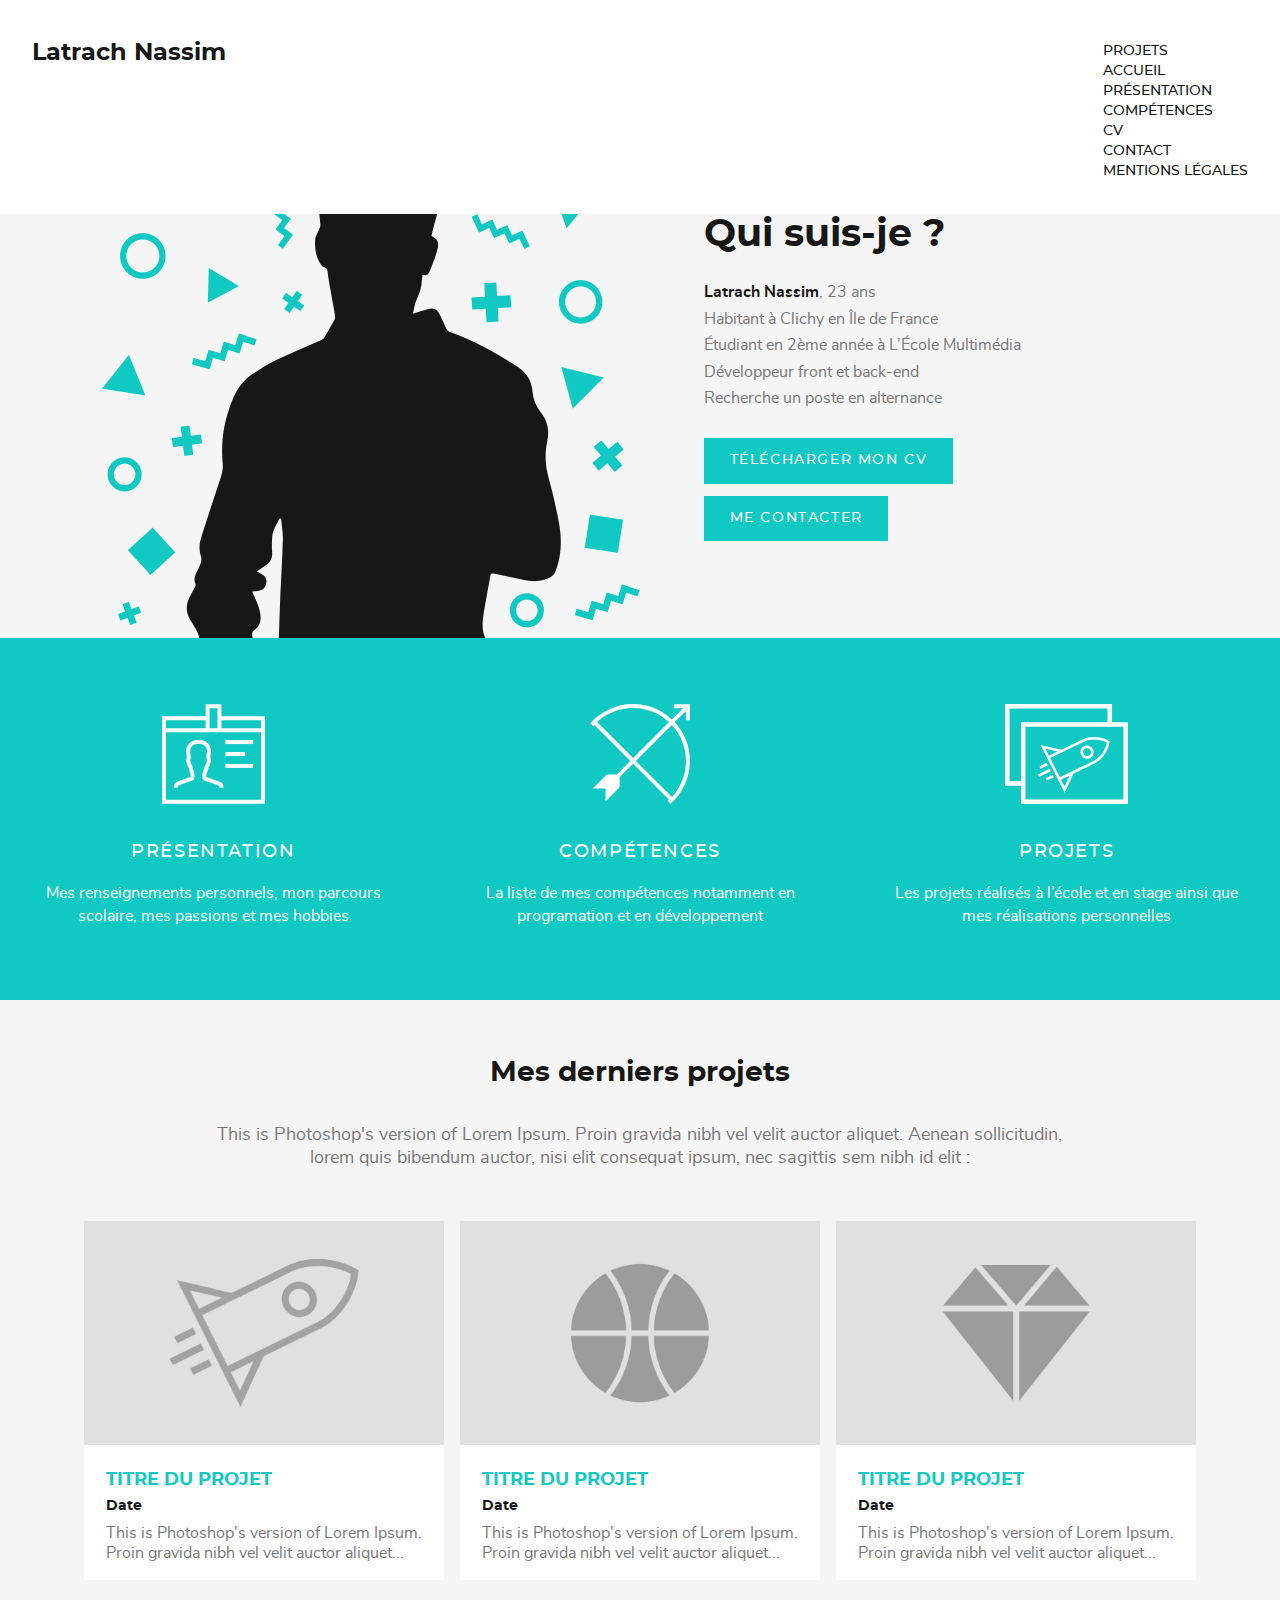
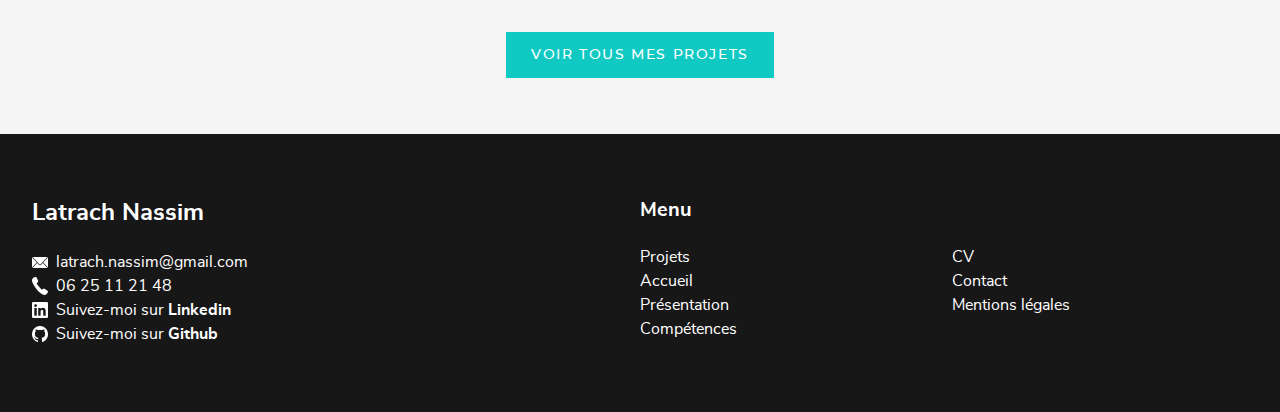
<file: index.html>
<!DOCTYPE html>
<html lang="fr">
<head>
    <meta charset="UTF-8">
    <meta name="viewport" content="width=device-width, initial-scale=1.0, user-scalable=no">
    <link rel="icon" href="images/favicon.ico">
    <title>Portfolio de Nassim Latrach - Page d'accueil</title>
    <link rel="stylesheet" href="css/template.css">
    <link rel="stylesheet" href="css/index.css">
</head>
<body>

    <nav class="tmp-menu" data-state="closed">

        <a href="projet.html" class="home-link">Latrach Nassim</a>

        <div class="site-links">
            <div class="burger">
                <span></span>
                <span></span>
                <span></span>
            </div>
            <a href="projet.html">Projets</a><br>
            <a href="index.html">Accueil</a><br>
            <a href="presentation.html">Présentation</a><br>
            <a href="competences.html">Compétences</a><br>
            <a href="">CV</a><br>
            <a href="contact.html">Contact</a><br>
            <a href="">Mentions légales</a>
        </div>

    </nav>

    <main class="tmp-main home">

        <header>

            <div class="image">
                <img src="images/index/avatar.png" alt="Avatar de John Doe" class="img-responsive">

            </div>
            
            <div class="text">
                <h1 class="tmp-title1">Qui suis-je ?</h1>
                <p>
                    <strong>Latrach Nassim</strong>, 23 ans<br>
                    Habitant à Clichy en Île de France<br>
                    Étudiant en 2ème année à L’École Multimédia<br>
                    Développeur front et back-end<br>
                    Recherche un poste en alternance
                </p>
                <div class="buttons">
                    <a href="" class="tmp-btn" target="_blank">Télécharger mon CV</a>
                    <br>
                    <a href="contact.html" class="tmp-btn">Me contacter</a>
                </div>
            </div>

        </header>

        <nav class="headings">

            <a href="">
                <img src="images/index/presentation.svg" alt="Pictogramme représentant une carte d'identité">
                <h2>Présentation</h2>
                <p>Mes renseignements personnels, mon parcours scolaire, mes passions et mes hobbies</p>
            </a>
            <a href="competences.html">
                <img src="images/index/skills.svg" alt="Pictogramme représentant une carte d'identité">
                <h2>Compétences</h2>
                <p>La liste de mes compétences notamment en programation et en développement</p>
            </a>
            <a href="">
                <img src="images/index/projects.svg" alt="Pictogramme représentant une carte d'identité">
                <h2>Projets</h2>
                <p>Les projets réalisés à l’école et en stage ainsi que mes réalisations personnelles</p>
            </a>

        </nav>

        <section class="last-projects">

            <h2 class="tmp-title2">Mes derniers projets</h2>

            <p>This is Photoshop's version  of Lorem Ipsum. Proin gravida nibh vel velit auctor aliquet. Aenean sollicitudin, lorem quis bibendum auctor, nisi elit consequat ipsum, nec sagittis sem nibh id elit :</p>

            <div class="projects">
                
                <a href="projet.html" class="project">
                    <img src="images/projets/projet1.jpg" alt="Photo du projet ???" class="img-responsive">
                    <div class="text">
                        <h3>Titre du projet</h3>
                        <span>Date</span>
                        <p>This is Photoshop's version  of Lorem Ipsum. Proin gravida nibh vel velit auctor aliquet...</p>
                    </div>
                </a>

                <a href="projet.html" class="project">
                    <img src="images/projets/projet2.jpg" alt="Photo du projet ???" class="img-responsive">
                    <div class="text">
                        <h3>Titre du projet</h3>
                        <span>Date</span>
                        <p>This is Photoshop's version  of Lorem Ipsum. Proin gravida nibh vel velit auctor aliquet...</p>
                    </div>
                </a>
                
                <a href="projet.html" class="project">
                    <img src="images/projets/projet3.jpg" alt="Photo du projet ???" class="img-responsive">
                    <div class="text">
                        <h3>Titre du projet</h3>
                        <span>Date</span>
                        <p>This is Photoshop's version  of Lorem Ipsum. Proin gravida nibh vel velit auctor aliquet...</p>
                    </div>
                </a>
                    
            </div>

            <a href="" class="tmp-btn">Voir tous mes projets</a>

        </section>

    </main>

    <footer class="tmp-footer">

        <section class="contact">
            <h1>Latrach Nassim</h1>
            <a href="mailto:latrach.nassim@gmail.com">latrach.nassim@gmail.com</a><br>
            <a href="tel:+33625112148">06 25 11 21 48</a><br>
            <a href="https://www.linkedin.com/in/nassim-latrach-21b9b7179/" target="_blank">Suivez-moi sur <strong>Linkedin</strong></a><br>
            <a href="https://github.com/LatrachNassim" target="_blank">Suivez-moi sur <strong>Github</strong></a>
        </section>

        <nav class="menu">
            <h2>Menu</h2>
            <div class="links">
                    <a href="projet.html">Projets</a><br>
                    <a href="index.html">Accueil</a><br>
                    <a href="presentation.html">Présentation</a><br>
                    <a href="competences.html">Compétences</a><br>
                    <a href="">CV</a><br>
                    <a href="contact.html">Contact</a><br>
                    <a href="">Mentions légales</a>
            </div>
        </nav>

    </footer>
    
    <!-- Script de la bascule du menu -->
    <script src="scripts/menu.js"></script>

</body>
</html>
</file>
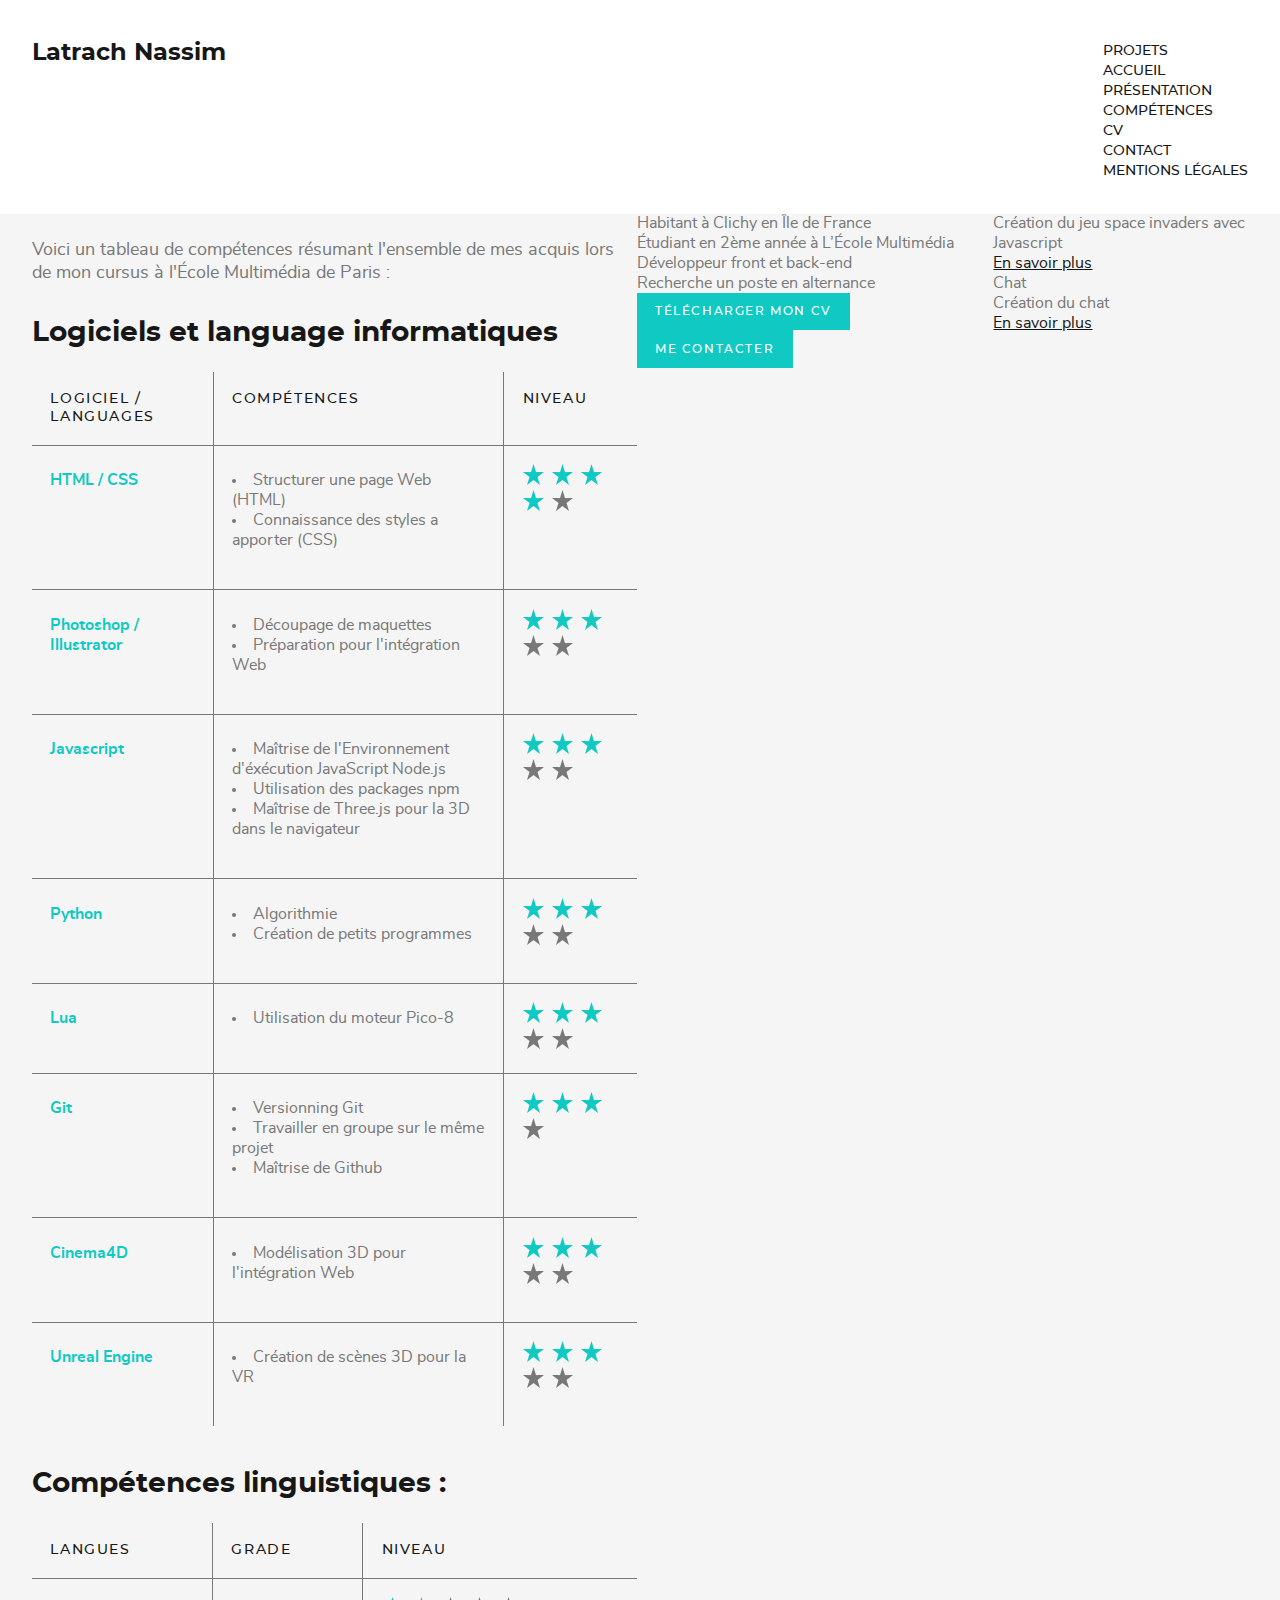
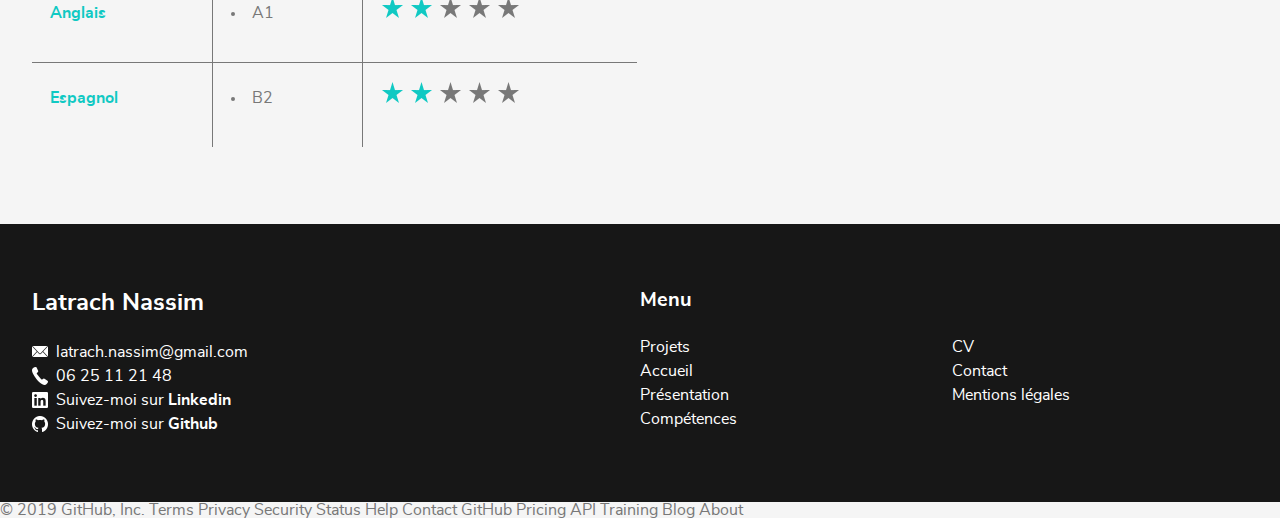
<file: competences.html>
<!DOCTYPE html>
<html lang="fr">
<head>
    <meta charset="UTF-8">
    <meta name="viewport" content="width=device-width, initial-scale=1.0, user-scalable=no">
    <link rel="icon" href="images/favicon.ico">
    <title>Portfolio de Nassim Latrach - Mes compétences</title>
    <link rel="stylesheet" href="css/template.css">
    <link rel="stylesheet" href="css/pages.css">
</head>
<body>

    <nav class="tmp-menu" data-state="closed">

        <a href="projet.html" class="home-link">Latrach Nassim</a>

        <div class="site-links">
            <div class="burger">
                <span></span>
                <span></span>
                <span></span>
            </div>
            <a href="projet.html">Projets</a><br>
            <a href="index.html">Accueil</a><br>
            <a href="presentation.html">Présentation</a><br>
            <a href="competences.html">Compétences</a><br>
            <a href="">CV</a><br>
            <a href="contact.html">Contact</a><br>
            <a href="">Mentions légales</a>
        </div>

    </nav>

        
        
            <main class="tmp-main">
        
                <section class="competences-content tmp-content">
                    <header>
                        <h1 class="tmp-title1">Mes compétences</h1>
                        <p>Voici un tableau de compétences résumant l'ensemble de mes acquis lors de mon cursus à l'École
                            Multimédia de Paris :</p>
                    </header>
                    <h2 class="tmp-title2">Logiciels et language informatiques</h2>
                    <table>
                        <tr class="first">
                            <th>Logiciel / languages</th>
                            <th>Compétences</th>
                            <th>Niveau</th>
                        </tr>
        
                        <tr>
                            <th>HTML / CSS</th>
                            <td>
                                <ul>
                                    <li>Structurer une page Web (HTML)</li>
                                    <li>Connaissance des styles a apporter (CSS)</li>
                                </ul>
                            </td>
                            <td>
                                <span class="blue-star"></span>
                                <span class="blue-star"></span>
                                <span class="blue-star"></span>
                                <span class="blue-star"></span>
                                <span class="grey-star"></span>
                            </td>
                        </tr>
        
                        <tr>
                            <th>Photoshop / Illustrator</th>
                            <td>
                                <ul>
                                    
                                    <li>Découpage de maquettes</li>
                                    <li>Préparation pour l'intégration Web</li>
                                </ul>
                            </td>
                            <td>
                                <span class="blue-star"></span>
                                <span class="blue-star"></span>
                                <span class="blue-star"></span>
                                <span class="grey-star"></span>
                                <span class="grey-star"></span>
                            </td>
                        </tr>
        
                        <tr>
                            <th>Javascript</th>
                            <td>
                                <ul>
                                    <li>Maîtrise de l'Environnement d'éxécution JavaScript Node.js</li>
                                    <li>Utilisation des packages npm</li>
                                    <li>Maîtrise de Three.js pour la 3D dans le navigateur</li>
                                </ul>
                            </td>
                            <td>
                                <span class="blue-star"></span>
                                <span class="blue-star"></span>
                                <span class="blue-star"></span>
                                <span class="grey-star"></span>
                                <span class="grey-star"></span>
                            </td>
                        </tr>
        
                        <tr>
                            <th>Python</th>
                            <td>
                                <ul>
                                    <li>Algorithmie</li>
                                    <li>Création de petits programmes</li>
                                </ul>
                            </td>
                            <td>
                                <span class="blue-star"></span>
                                <span class="blue-star"></span>
                                <span class="blue-star"></span>
                                <span class="grey-star"></span>
                                <span class="grey-star"></span>
                            </td>
                        </tr>
        
                        <tr>
                            <th>Lua</th>
                            <td>
                                <ul>
                                    <li>Utilisation du moteur Pico-8</li>
                                </ul>
                            </td>
                            <td>
                                <span class="blue-star"></span>
                                <span class="blue-star"></span>
                                <span class="blue-star"></span>
                                <span class="grey-star"></span>
                                <span class="grey-star"></span>
                            </td>
                        </tr>
        
                        <tr>
                            <th>Git</th>
                            <td>
                                <ul>
                                    <li>Versionning Git</li>
                                    <li>Travailler en groupe sur le même projet</li>
                                    <li>Maîtrise de Github</li>
                                </ul>
                            </td>
                            <td>
                                <span class="blue-star"></span>
                                <span class="blue-star"></span>
                                <span class="blue-star"></span>
                                <span class="gray-star"></span>
                                <span class="grey-star"></span>
                            </td>
                        </tr>
        
                        <tr>
                            <th>Cinema4D</th>
                            <td>
                                <ul>
                                    <li>Modélisation 3D pour l'intégration Web</li>
                                </ul>
                            </td>
                            <td>
                                <span class="blue-star"></span>
                                <span class="blue-star"></span>
                                <span class="blue-star"></span>
                                <span class="grey-star"></span>
                                <span class="grey-star"></span>
                            </td>
                        </tr>
        
                        <tr>
                            <th>Unreal Engine</th>
                            <td>
                                <ul>
                                    <li>Création de scènes 3D pour la VR</li>
                                </ul>
                            </td>
                            <td>
                                <span class="blue-star"></span>
                                <span class="blue-star"></span>
                                <span class="blue-star"></span>
                                <span class="grey-star"></span>
                                <span class="grey-star"></span>
                            </td>
                        </tr>
        
                    </table> <br>
        
                    <h2 class="tmp-title2">Compétences linguistiques :</h2>
        
                    <table>
                        <tr class="first">
                            <th>Langues</th>
                            <th>Grade</th>
                            <th>Niveau</th>
                        </tr>
        
                        <tr>
                            <th>Anglais</th>
                            <td>
                                <ul>
                                    <li>A1</li>
                                </ul>
                            </td>
                            <td>
                                <span class="blue-star"></span>
                                <span class="blue-star"></span>
                                <span class="grey-star"></span>
                                <span class="grey-star"></span>
                                <span class="grey-star"></span>
                            </td>
                        </tr>
        
                        <tr>
                            <th>Espagnol</th>
                            <td>
                                <ul>
                                    <li>B2</li>
                                </ul>
                            </td>
                            <td>
                                <span class="blue-star"></span>
                                <span class="blue-star"></span>
                                <span class="grey-star"></span>
                                <span class="grey-star"></span>
                                <span class="grey-star"></span>
                            </td>
                        </tr>
        
                    </table>
        
                </section>
        
                
            <section class="infos">

                <h2 class="tmp-title2">Qui suis-je ?</h2>
                <p>
                    <strong>Latrach Nassim</strong>, 23 ans<br>
                    Habitant à Clichy en Île de France<br>
                    Étudiant en 2ème année à L’École Multimédia<br>
                    Développeur front et back-end<br>
                    Recherche un poste en alternance

                <a href="" class="tmp-btn-small" target="_blank">Télécharger mon CV</a>
                <br>
                <a href="contact.html" class="tmp-btn-small">Me contacter</a>

            </section>

            <section class="projects">

                <h2 class="tmp-title2">Mes projets</h2>

                <h3>Space invaders</h3>
                <p>Création du jeu space invaders avec Javascript</p>
                <a href="https://github.com/LatrachNassim/space-invaders">En savoir plus</a>

                <h3>Chat</h3>
                <p>Création du chat</p>
                <a href="https://github.com/LatrachNassim/firebase_chat">En savoir plus</a>

            </section>

        </aside>

    </main>

    <footer class="tmp-footer">

        


        <section class="contact">
            <h1>Latrach Nassim</h1>
            <a href="mailto:latrach.nassim@gmail.com">latrach.nassim@gmail.com</a><br>
            <a href="tel:+33625112148">06 25 11 21 48</a><br>
            <a href="https://www.linkedin.com/in/nassim-latrach-21b9b7179/" target="_blank">Suivez-moi sur <strong>Linkedin</strong></a><br>
            <a href="https://github.com/LatrachNassim" target="_blank">Suivez-moi sur <strong>Github</strong></a>
        </section>

        <nav class="menu">
            <h2>Menu</h2>
            <div class="links">
                    <a href="projet.html">Projets</a><br>
                    <a href="index.html">Accueil</a><br>
                    <a href="presentation.html">Présentation</a><br>
                    <a href="competences.html">Compétences</a><br>
                    <a href="">CV</a><br>
                    <a href="contact.html">Contact</a><br>
                    <a href="">Mentions légales</a>
            </div>
        </nav>

    </footer>

    <!-- Script de la bascule du menu -->
    <script src="scripts/menu.js"></script>

</body>

</html>
© 2019 GitHub, Inc.
Terms
Privacy
Security
Status
Help
Contact GitHub
Pricing
API
Training
Blog
About
</file>
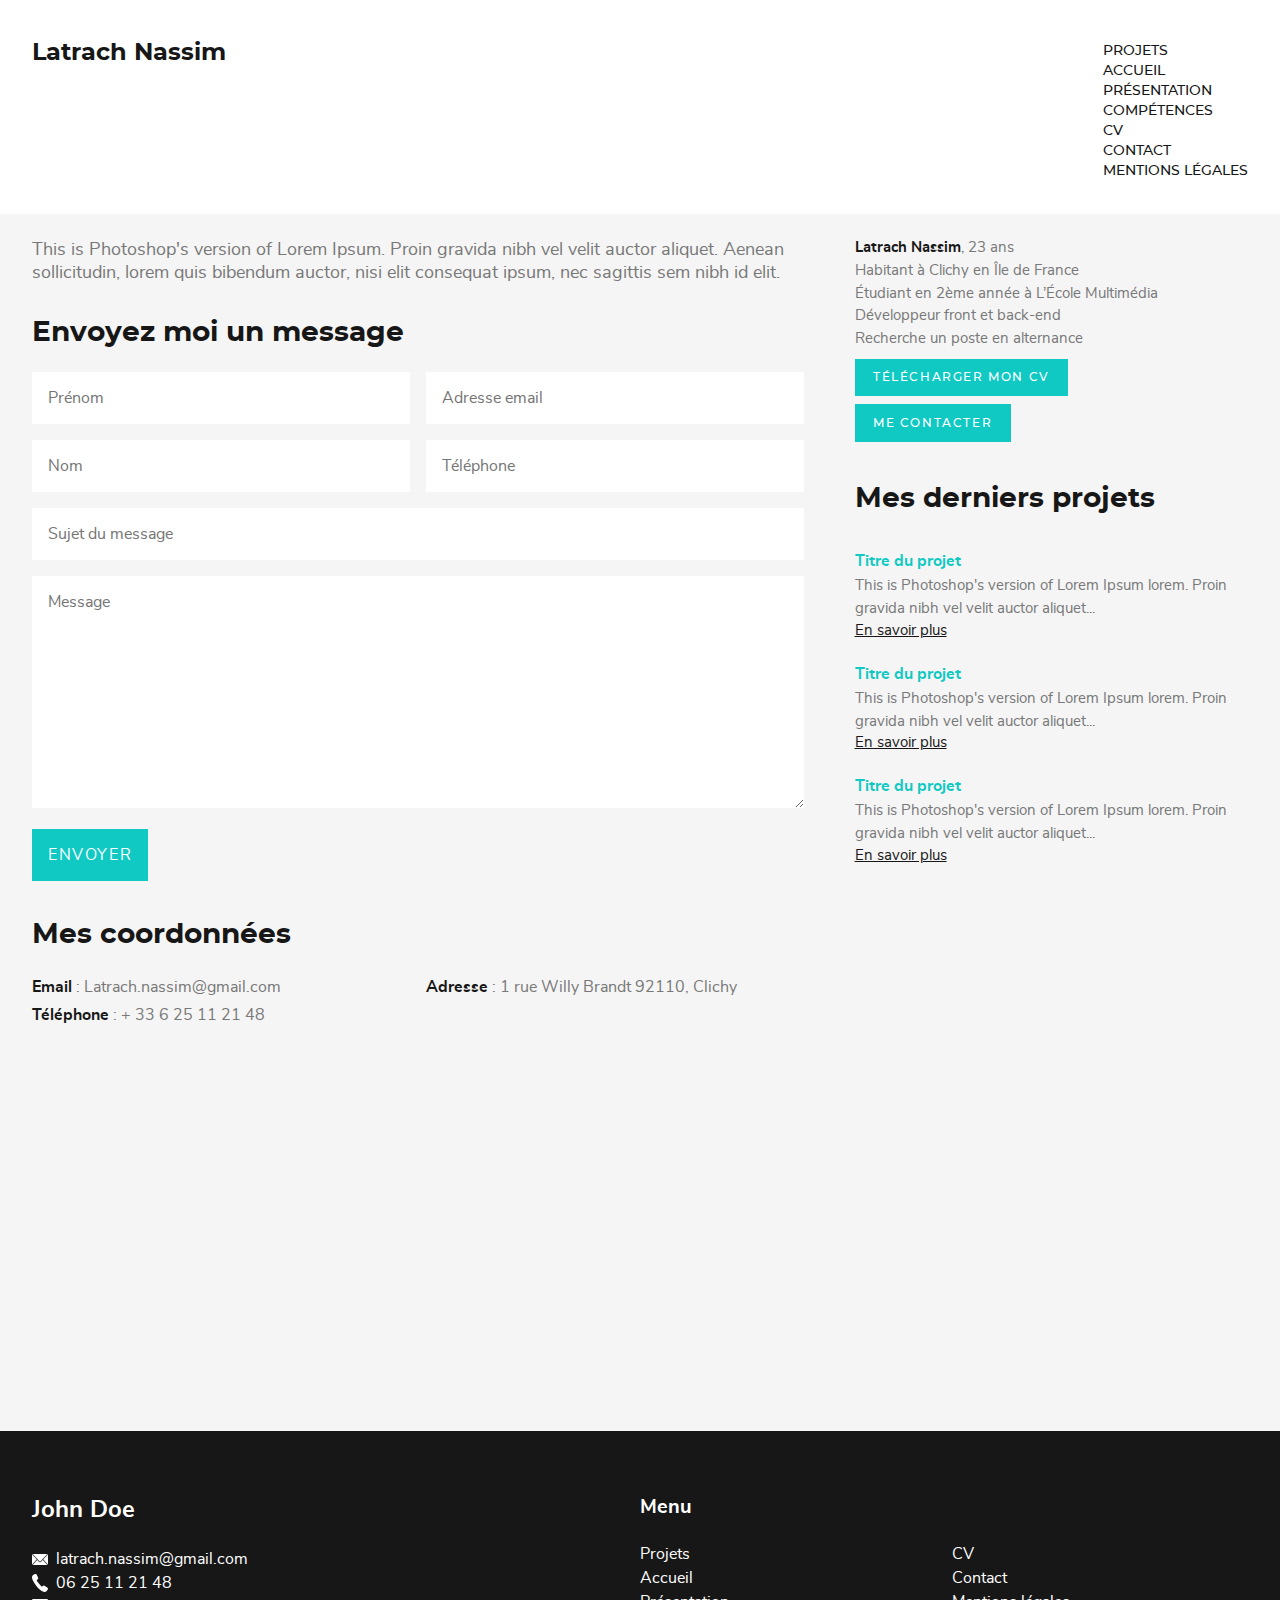
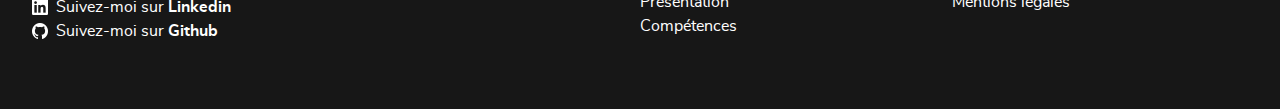
<file: contact.html>
<!DOCTYPE html>
<html lang="fr">
<head>
    <meta charset="UTF-8">
    <meta name="viewport" content="width=device-width, initial-scale=1.0, user-scalable=no">
    <link rel="icon" href="images/favicon.ico">
    <title>Portfolio de Nassim Latrach - Contact</title>
    <link rel="stylesheet" href="css/template.css">
    <link rel="stylesheet" href="css/pages.css">
</head>
<body>

    <nav class="tmp-menu" data-state="closed">

        <a href="projet.html" class="home-link">Latrach Nassim</a>

        <div class="site-links">
            <div class="burger">
                <span></span>
                <span></span>
                <span></span>
            </div>
                <a href="projet.html">Projets</a><br>
                <a href="index.html">Accueil</a><br>
                <a href="presentation.html">Présentation</a><br>
                <a href="competences.html">Compétences</a><br>
                <a href="">CV</a><br>
                <a href="contact.html">Contact</a><br>
                <a href="">Mentions légales</a>
        </div>

    </nav>

    <main class="tmp-main">

        <section class="contact-content tmp-content">

            <header>

                <h1 class="tmp-title1">Contact</h1>
                <p>This is Photoshop's version  of Lorem Ipsum. Proin gravida nibh vel velit auctor aliquet. Aenean sollicitudin, lorem quis bibendum auctor, nisi elit consequat ipsum, nec sagittis sem nibh id elit.</p>

            </header>

            <h2 class="tmp-title2">Envoyez moi un message</h2>

            <form action="">

                <fieldset>
                    <input type="text" placeholder="Prénom">
                    <input type="text" placeholder="Nom">
                    <input type="email" placeholder="Adresse email">
                    <input type="phone" placeholder="Téléphone">
                </fieldset>

                <input type="text" placeholder="Sujet du message">
                <textarea rows="10" placeholder="Message"></textarea>

                <input type="submit" class="tmp-btn" value="Envoyer">
                
            </form>

            <h2 class="tmp-title2">Mes coordonnées</h2>

            <ul>
                <li><strong>Email</strong> : Latrach.nassim@gmail.com</li>
                <li><strong>Téléphone</strong> : + 33 6 25 11 21 48</li>
                <li><strong>Adresse</strong> : 1 rue Willy Brandt 92110, Clichy</li>
            </ul>

            <iframe class="map" src="https://www.google.fr/maps/place/1+Rue+Willy+Brandt,+92110+Clichy/@48.9056545,2.3134997,17z/data=!3m1!4b1!4m5!3m4!1s0x47e66f0569245b95:0xdf1ac19b1b93d3ff!8m2!3d48.905651!4d2.3156884" frameborder="0" style="border:0" allowfullscreen></iframe>

        </section>

        <aside class="tmp-aside">

            <section class="infos">

                <h2 class="tmp-title2">Qui suis-je ?</h2>
                <p>
                    <strong>Latrach Nassim</strong>, 23 ans<br>
                    Habitant à Clichy en Île de France<br>
                    Étudiant en 2ème année à L’École Multimédia<br>
                    Développeur front et back-end<br>
                    Recherche un poste en alternance
                </p>
                <a href="" class="tmp-btn-small" target="_blank">Télécharger mon CV</a>
                <br>
                <a href="contact.html" class="tmp-btn-small">Me contacter</a>

            </section>

            <section class="projects">

                <h2 class="tmp-title2">Mes derniers projets</h2>

                <h3>Titre du projet</h3>
                <p>This is Photoshop's version of Lorem Ipsum lorem. Proin gravida nibh vel velit auctor aliquet...</p>
                <a href="">En savoir plus</a>

                <h3>Titre du projet</h3>
                <p>This is Photoshop's version of Lorem Ipsum lorem. Proin gravida nibh vel velit auctor aliquet...</p>
                <a href="">En savoir plus</a>

                <h3>Titre du projet</h3>
                <p>This is Photoshop's version of Lorem Ipsum lorem. Proin gravida nibh vel velit auctor aliquet...</p>
                <a href="">En savoir plus</a>

            </section>

        </aside>

    </main>

    <footer class="tmp-footer">

        <section class="contact">
            <h1>John Doe</h1>
            <a href="mailto:latrach.nassim@gmail.com">latrach.nassim@gmail.com</a><br>
            <a href="tel:+33625112148">06 25 11 21 48</a><br>
            <a href="https://www.linkedin.com/in/nassim-latrach-21b9b7179/" target="_blank">Suivez-moi sur <strong>Linkedin</strong></a><br>
            <a href="https://github.com/LatrachNassim" target="_blank">Suivez-moi sur <strong>Github</strong></a>
        </section>

        <nav class="menu">
            <h2>Menu</h2>
            <div class="links">
                    <a href="projet.html">Projets</a><br>
                    <a href="index.html">Accueil</a><br>
                    <a href="presentation.html">Présentation</a><br>
                    <a href="competences.html">Compétences</a><br>
                    <a href="">CV</a><br>
                    <a href="contact.html">Contact</a><br>
                    <a href="">Mentions légales</a>
            </div>
        </nav>

    </footer>

    <!-- Script de la bascule du menu -->
    <script src="scripts/menu.js"></script>
    
</body>
</html>
</file>
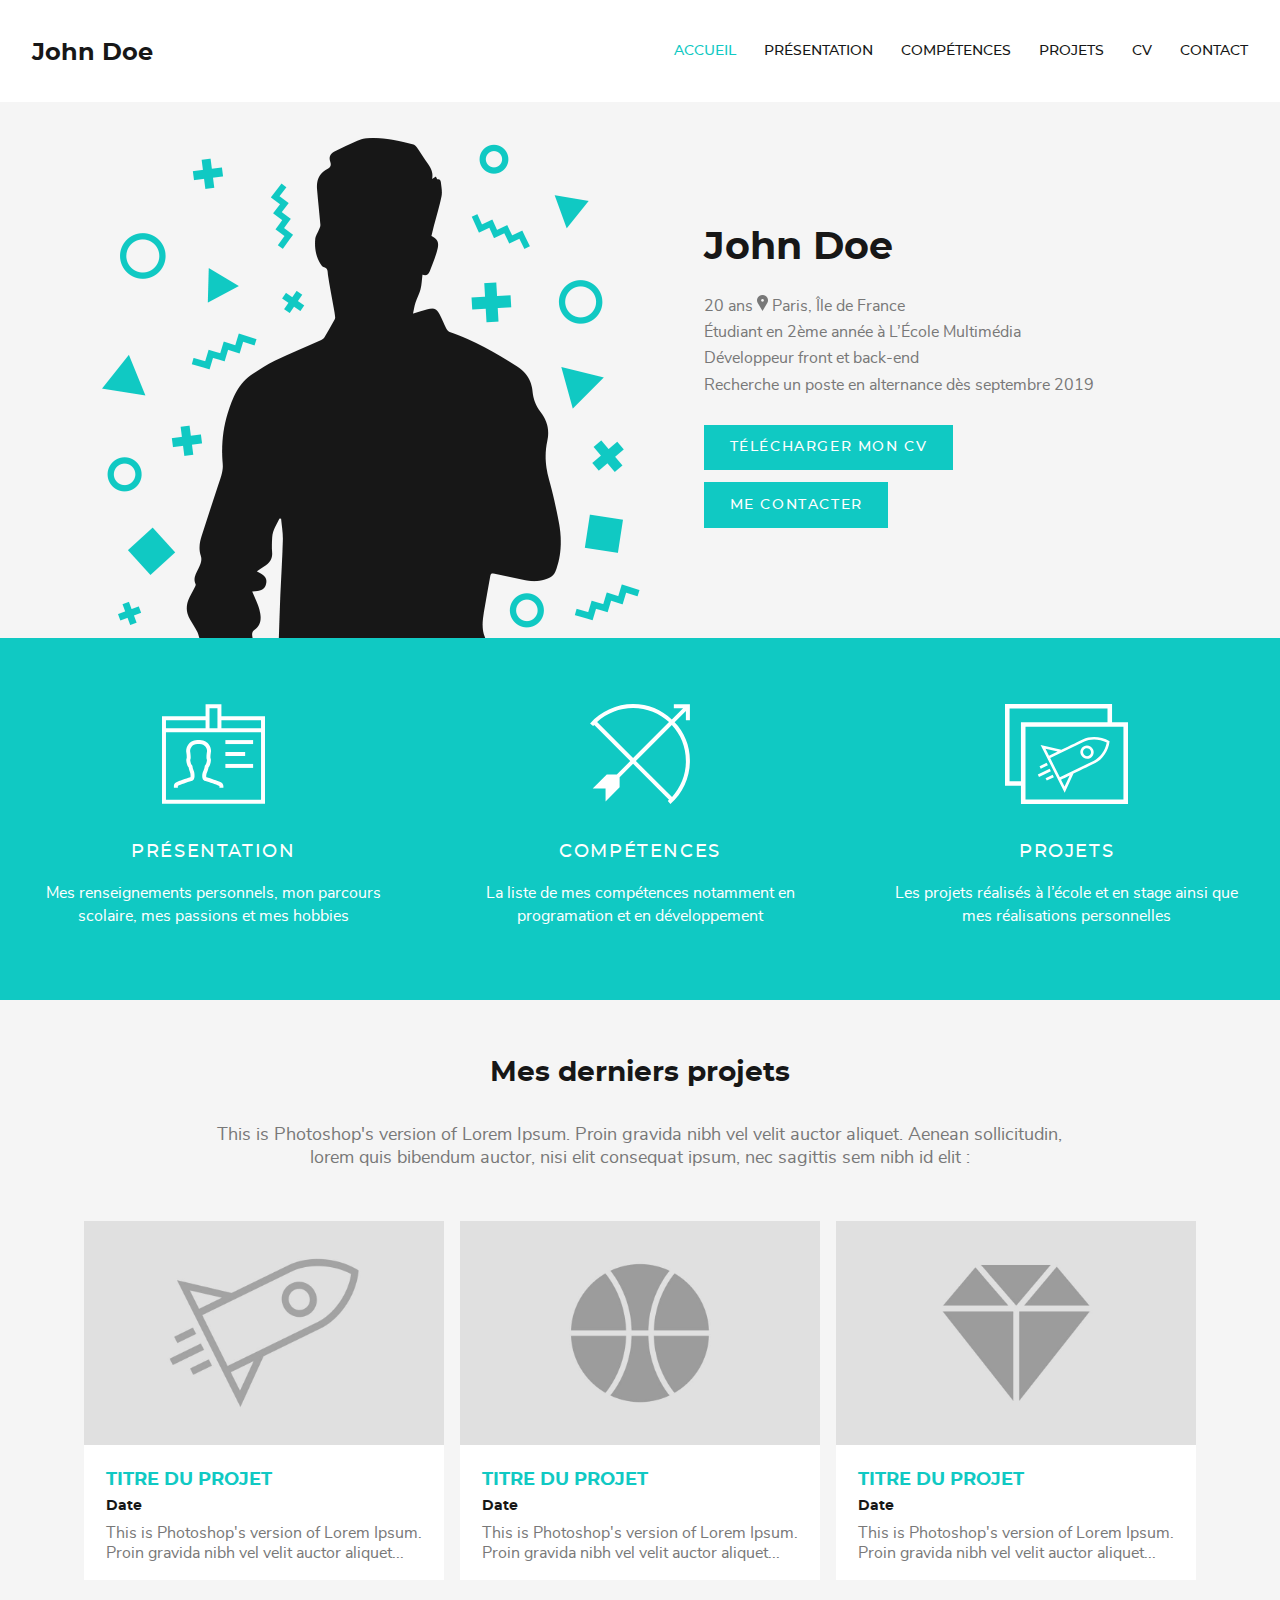
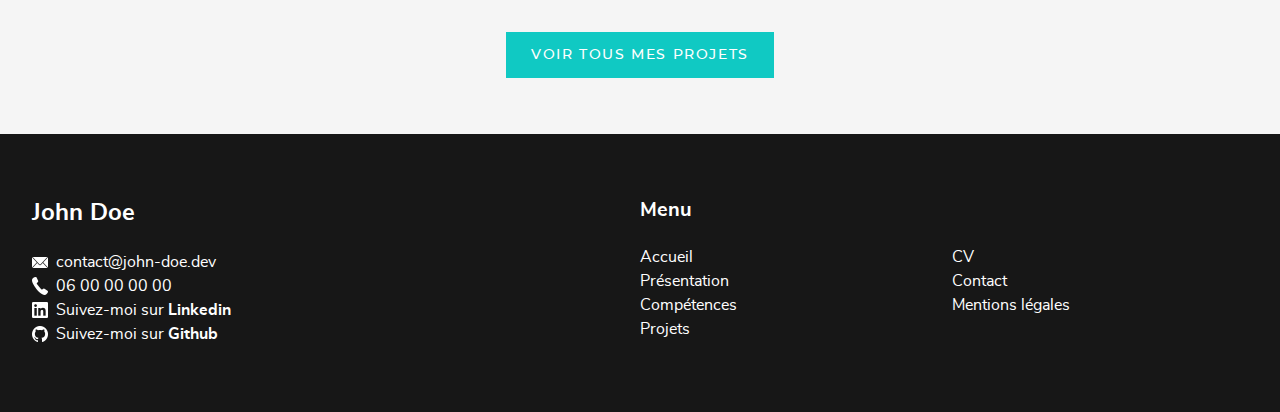
<file: error404.html>
<!DOCTYPE html>
<html lang="fr">
<head>
    <meta charset="UTF-8">
    <meta name="viewport" content="width=device-width, initial-scale=1.0, user-scalable=no">
    <link rel="icon" href="images/favicon.ico">
    <title>Portfolio de John Doe - Page d'accueil</title>
    <link rel="stylesheet" href="css/template.css">
    <link rel="stylesheet" href="css/index.css">
</head>
<body>

    <nav class="tmp-menu" data-state="closed">

        <a href="index.html" class="home-link">John Doe</a>

        <div class="site-links">
            <div class="burger">
                <span></span>
                <span></span>
                <span></span>
            </div>
            <a href="index.html" class="active">Accueil</a>
            <a href="">Présentation</a>
            <a href="competences.html">Compétences</a>
            <a href="projet.html">Projets</a>
            <a href="">CV</a>
            <a href="contact.html">Contact</a>
        </div>

    </nav>

    <main class="tmp-main home">

        <header>

            <div class="image">
                <img src="images/index/avatar.png" alt="Avatar de John Doe" class="img-responsive">

            </div>
            
            <div class="text">
                <h1 class="tmp-title1">John Doe</h1>
                <p>
                    20 ans <span class="picto-location"></span> Paris, Île de France<br>
                    Étudiant en 2ème année à L’École Multimédia<br>
                    Développeur front et back-end <br>
                    Recherche un poste en alternance dès septembre 2019
                </p>
                <div class="buttons">
                    <a href="" class="tmp-btn">Télécharger mon CV</a>
                    <br>
                    <a href="" class="tmp-btn">Me contacter</a>
                </div>
            </div>

        </header>

        <nav class="headings">

            <a href="">
                <img src="images/index/presentation.svg" alt="Pictogramme représentant une carte d'identité">
                <h2>Présentation</h2>
                <p>Mes renseignements personnels, mon parcours scolaire, mes passions et mes hobbies</p>
            </a>
            <a href="competences.html">
                <img src="images/index/skills.svg" alt="Pictogramme représentant une carte d'identité">
                <h2>Compétences</h2>
                <p>La liste de mes compétences notamment en programation et en développement</p>
            </a>
            <a href="">
                <img src="images/index/projects.svg" alt="Pictogramme représentant une carte d'identité">
                <h2>Projets</h2>
                <p>Les projets réalisés à l’école et en stage ainsi que mes réalisations personnelles</p>
            </a>

        </nav>

        <section class="last-projects">

            <h2 class="tmp-title2">Mes derniers projets</h2>

            <p>This is Photoshop's version  of Lorem Ipsum. Proin gravida nibh vel velit auctor aliquet. Aenean sollicitudin, lorem quis bibendum auctor, nisi elit consequat ipsum, nec sagittis sem nibh id elit :</p>

            <div class="projects">
                
                <a href="projet.html" class="project">
                    <img src="images/projets/projet1.jpg" alt="Photo du projet ???" class="img-responsive">
                    <div class="text">
                        <h3>Titre du projet</h3>
                        <span>Date</span>
                        <p>This is Photoshop's version  of Lorem Ipsum. Proin gravida nibh vel velit auctor aliquet...</p>
                    </div>
                </a>

                <a href="projet.html" class="project">
                    <img src="images/projets/projet2.jpg" alt="Photo du projet ???" class="img-responsive">
                    <div class="text">
                        <h3>Titre du projet</h3>
                        <span>Date</span>
                        <p>This is Photoshop's version  of Lorem Ipsum. Proin gravida nibh vel velit auctor aliquet...</p>
                    </div>
                </a>
                
                <a href="projet.html" class="project">
                    <img src="images/projets/projet3.jpg" alt="Photo du projet ???" class="img-responsive">
                    <div class="text">
                        <h3>Titre du projet</h3>
                        <span>Date</span>
                        <p>This is Photoshop's version  of Lorem Ipsum. Proin gravida nibh vel velit auctor aliquet...</p>
                    </div>
                </a>
                    
            </div>

            <a href="" class="tmp-btn">Voir tous mes projets</a>

        </section>

    </main>

    <footer class="tmp-footer">

        <section class="contact">
            <h1>John Doe</h1>
            <a href="mailto:contact@john-doe.dev">contact@john-doe.dev</a><br>
            <a href="tel:+33600000000">06 00 00 00 00</a><br>
            <a href="">Suivez-moi sur <strong>Linkedin</strong></a><br>
            <a href="">Suivez-moi sur <strong>Github</strong></a>
        </section>

        <nav class="menu">
            <h2>Menu</h2>
            <div class="links">
                <a href="index.html">Accueil</a><br>
                <a href="">Présentation</a><br>
                <a href="competences.html">Compétences</a><br>
                <a href="">Projets</a><br>
                <a href="">CV</a><br>
                <a href="contact.html">Contact</a><br>
                <a href="">Mentions légales</a>
            </div>
        </nav>

    </footer>
    
    <!-- Script de la bascule du menu -->
    <script src="scripts/menu.js"></script>

</body>
</html>
</file>
<file: css/index.css>
/********************/
/*** INDEX STYLES ***/
/********************/
 
/* Header */
 
header{
    padding-top: 2.25rem;
    display: -webkit-box;
    display: -ms-flexbox;
    display: flex;
}
 
header .image {
    display: -webkit-box;
    display: -ms-flexbox;
    display: flex;
    -webkit-box-pack: end;
        -ms-flex-pack: end;
            justify-content: flex-end;
    -webkit-box-align: end;
        -ms-flex-align: end;
            align-items: flex-end;
}
 
header .text {
    display: -webkit-box;
    display: -ms-flexbox;
    display: flex;
    -webkit-box-orient: vertical;
    -webkit-box-direction: normal;
        -ms-flex-direction: column;
            flex-direction: column;
    -webkit-box-pack: center;
        -ms-flex-pack: center;
            justify-content: center;
    -webkit-box-align: start;
        -ms-flex-align: start;
            align-items: flex-start;
    padding-bottom:1.5rem;
    overflow: auto;
}
 
header .text p {
    margin: 1.3rem 0 1.65rem;
    line-height: 1.65rem;
}
 
.picto-location {
    display: inline-block;
    width: 0.6875rem;
    height: 1rem;
    background-image: url(../images/index/location.png);
}
 
header .text .tmp-btn{
    display: inline-block;
}
 
header .text .tmp-btn:first-child {
    margin-bottom: .75rem;
}
 
@media screen and (max-width:840px) {
    header{
        -webkit-box-orient: vertical;
        -webkit-box-direction: reverse;
            -ms-flex-direction: column-reverse;
                flex-direction: column-reverse;
        -webkit-box-align: center;
            -ms-flex-align: center;
                align-items: center;
        padding-top: 1rem;
    }
 
    header .text{
        text-align: center;
    }
 
    header .text h1,
    header .text p {
        width: 100%;
    }
 
    header .image img {
        max-width: 300px;
        margin-top: 1rem;
    }
 
    header .buttons{
        margin-left: auto;
        margin-right: auto;
    }
 
}
@media screen and (min-width:841px) {
 
    header {
        padding-top: 2.25rem;
    }
 
    header .text {
        padding-left: 4rem;
    }
     
    header .image,
    header .text {
        width: 50%;
    }
 
    header .text .tmp-btn{
        float: left;
    }
 
    header .text .tmp-btn:first-child {
        margin-right: 1.25rem;
    }
 
}
 
/* Headings */
 
.headings {
    background-color: #10c9c3;
    display: -webkit-box;
    display: -ms-flexbox;
    display: flex;
    margin: 0 -2rem;
}
 
.headings a {
    color: white;
    text-decoration: none;
    text-align: center;
    padding: 4.15rem 2rem 4.5rem;
    -webkit-box-flex:1;
        -ms-flex:1;
            flex:1;
    -webkit-transition: background-color 400ms;
    transition: background-color 400ms;
}
 
.headings h2 {
    font-family: Montserrat;
    font-size: 1.15rem;
    letter-spacing: .1rem;
    text-transform: uppercase;
}
 
.headings p {
    line-height: 1.45rem;
}
 
@media screen and (max-width:840px) {
    .headings {
        -webkit-box-orient: vertical;
        -webkit-box-direction: normal;
            -ms-flex-direction: column;
                flex-direction: column;
    }
 
    .headings a {
        padding: 2rem;
    }
    .headings a:nth-child(2) {
        background-color: #22e4de;
    }
 
    .headings h2 {
        margin-bottom: .6rem;
    }
 
    .headings img{
        margin-bottom: 1.1rem;
    }
 
    .headings p {
        max-width: 320px;
        margin-left: auto;
        margin-right: auto;
    }
}
 
@media screen and (min-width:841px) {
 
    .headings a:hover{
        background-color: #22e4de;
    }
 
    .headings h2 {
        margin-bottom: 1.2rem;
    }
 
    .headings img {
        margin-bottom: 1.9rem;
    }
}
 
@media screen and (min-width:1201px) {
    .headings img{
        height: 100px;
    }
}
 
/* Last projects */
 
.last-projects {
    text-align: center;
    padding-top: 3.5rem;
    padding-bottom: 3.5rem;
}
 
.last-projects h2 {
    margin-bottom: 2rem;
}
 
.last-projects > p {
    margin: 0 auto 3.25rem;
    max-width: 53.15rem;
    font-size: 1.15rem;
}
 
.last-projects .projects {
    display: -webkit-box;
    display: -ms-flexbox;
    display: flex;
    -webkit-box-pack: center;
        -ms-flex-pack: center;
            justify-content: center;
    -ms-flex-wrap: wrap;
        flex-wrap: wrap;
    margin-bottom: 2.25rem;
}
 
.last-projects .project{
    -webkit-box-flex:1;
        -ms-flex:1;
            flex:1;
    max-width: 360px;
    background-color: white;
    text-align: left;
    text-decoration: none;
    margin-bottom: 1rem;
    -webkit-transition: background-color 400ms;
    transition: background-color 400ms;
}
 
.last-projects .project:hover{
    -webkit-box-shadow: 0 0 .95rem rgba(23,23,23,.1);
            box-shadow: 0 0 .95rem rgba(23,23,23,.1);
}
 
.last-projects .text {
    padding: 1.1rem 1.35rem;
}
 
.last-projects .project h3 {
    color: #10c9c3;
    font-size: 1.15rem;
    text-transform: uppercase;
    font-family: Montserrat;
    font-weight: bold;
    margin-bottom: .25rem;
}
 
.last-projects .project span {
    color: #171717;
    font-size: .9rem;
    font-family: Montserrat;
    font-weight: bold;
    display: inline-block;
    margin-bottom: .5rem;
}
 
.last-projects .project p {
    color: #787878;
}
 
@media screen and (max-width:840px) {
     
    .last-projects .projects {
        -webkit-box-orient: vertical;
        -webkit-box-direction: normal;
            -ms-flex-direction: column;
                flex-direction: column;
        -webkit-box-align: center;
            -ms-flex-align: center;
                align-items: center;
 
    }
    
}
 
@media screen and (min-width:841px) {
 
    .last-projects .project:nth-child(2) {
        margin-left: 1rem;
        margin-right: 1rem;
    }
 
}
</file>
<file: css/pages.css>
/**************************/
/*** COMPETENCES STYLES ***/
/**************************/

/* Compétences */

.competences-content table{
    width: 100%;
}
.competences-content th{
    text-align: left;
}
.competences-content .first th{
    font-family: Montserrat;
    font-size: .9rem;
    color: #171717;
    text-transform: uppercase;
    letter-spacing: .1rem;
}
.competences-content tr:not(.first) th {
    color: #10c9c3;
    font-weight: bold;
}
.competences-content th,
.competences-content td {
    padding: 1.15rem;
}
.competences-content tr {
    border-bottom: .05rem solid #787878;
}
.competences-content tr:last-of-type {
    border:0;
}
.competences-content tr th:nth-of-type(1),
.competences-content tr th:nth-of-type(2),
.competences-content tr td:nth-of-type(1) {
    border-right: .05rem solid #787878;
}

.competences-content .blue-star,
.competences-content .grey-star {
    width: 21px;
    height: 21px;
    margin-right: 4px;
    display: inline-block;
}
.competences-content .grey-star {
    background-image: url(../images/competences/grey-star.png);
}
.competences-content .blue-star {
    background-image: url(../images/competences/blue-star.png);
}

/**********************/
/*** CONTACT STYLES ***/
/**********************/

/* Form */

.contact-content input,
.contact-content textarea {
    width: 100%;
    border: 0;
    padding: 1rem;
    margin-bottom: 1rem;
    font-family: Nunito;
    font-size: 1rem;
    color: #787878;
}

.contact-content fieldset {
    columns: 2;
    -webkit-columns: 2;
    -moz-columns: 2;
    column-gap: 1rem;
    -webkit-column-gap: 1rem;
    -moz-column-gap: 1rem;
}

.contact-content input[type=submit]{
    color: white;
    width: auto;
    display: inline-block;
    cursor: pointer;
}

/* Coordonnées */

.contact-content ul {
    list-style: none;
    -webkit-columns: 2;
            columns: 2;
}

.contact-content li {
    line-height: 1.75;
}

/* Map */

.contact-content .map{
    width: 100%;
    height: 20rem;
}


/*PROJET STYLES*/
.project-content .glide{
    margin-bottom: 1.5rem;
    z-index: 1;
}

.project-content .glide__slide{
    -webkit-box-flex: 1;
        -ms-flex: 1;
            flex: 1;
}
</file>
<file: css/template.css>
/*************/
/*** RESET ***/
/*************/

html, body, div, span, applet, object, iframe,
h1, h2, h3, h4, h5, h6, p, blockquote, pre,
a, abbr, acronym, address, big, cite, code,
del, dfn, em, img, ins, kbd, q, s, samp,
small, strike, strong, sub, sup, tt, var,
b, u, i, center,
dl, dt, dd, ol, ul, li,
fieldset, form, label, legend,
table, caption, tbody, tfoot, thead, tr, th, td,
article, aside, canvas, details, embed, 
figure, figcaption, footer, header, hgroup, 
menu, nav, output, ruby, section, summary,
time, mark, audio, video, input, textarea {
	margin: 0;
	padding: 0;
	border: 0;
	font: inherit;
    vertical-align: baseline;
    line-height: 1.25;
    -webkit-box-sizing: border-box;
            box-sizing: border-box;
}

/* HTML5 display-role reset for older browsers */
article, aside, details, figcaption, figure, 
footer, header, hgroup, menu, nav, section {
	display: block;
}
body {
	line-height: 1;
}
ol, ul {
	list-style: inside;
}
blockquote, q {
	quotes: none;
}
blockquote:before, blockquote:after,
q:before, q:after {
	content: '';
	content: none;
}
table {
	border-collapse: collapse;
	border-spacing: 0;
}


/*************/
/*** FONTS ***/
/*************/

@font-face {
    font-family: Montserrat;
    src: url('../fonts/montserrat-medium-webfont.woff2') format('woff2'),
         url('../fonts/montserrat-medium-webfont.woff') format('woff');
    font-weight: normal;
    font-style: normal;

}

@font-face {
    font-family: Montserrat;
    src: url('../fonts/montserrat-bold-webfont.woff2') format('woff2'),
         url('../fonts/montserrat-bold-webfont.woff') format('woff');
    font-weight: bold;
    font-style: normal;

}

@font-face {
    font-family: Nunito;
    src: url('../fonts/nunitosans-regular-webfont.woff2') format('woff2'),
         url('../fonts/nunitosans-regular-webfont.woff') format('woff');
    font-weight: normal;
    font-style: normal;

}

@font-face {
    font-family: Nunito;
    src: url('../fonts/nunitosans-bold-webfont.woff2') format('woff2'),
         url('../fonts/nunitosans-bold-webfont.woff') format('woff');
    font-weight: bold;
    font-style: normal;

}

/***********************/
/*** TEMPLATE STYLES ***/
/***********************/

/*
Noir : #171717 / R23 V23 B23
Gris clair : #f5f5f5
Gris : #787878 / R120 V120 B120
Vert d'eau : #10c9c3
Vert d'eau clair : #22e4de
*/

html, body{
    font-size: 100%;
}

@media screen and (max-width:840px) {
    html, body{
        font-size: 90%;
    }
}

body {
    font-family: Nunito;
    color: #787878;
    background-color: #f5f5f5;
    padding-top: 81px;
}

@media screen and (min-width:841px) {
    body {
        padding-top: 102px;
    }
}

/* Titles */

.tmp-title1 {
    font-family: Montserrat;
    font-weight: bold;
    font-size: 2.4rem; /* 38.4px */
    color: #171717;
}

.tmp-title2 {
    font-family: Montserrat;
    font-weight: bold;
    font-size: 1.75rem; /* 28px */
    color: #171717;
}

/* Links & buttons */

a {
    color: #171717;
}
a:hover {
    color: #10c9c3;
}

.tmp-btn {
    display: inline-block;
    background-color: #10c9c3;
    padding: .9rem 1.6rem; /* 14.4px 25.6px */
    font-family: Montserrat;
    font-size: 0.85rem; /* 13.6px */
    color: white;
    text-transform: uppercase;
    text-decoration: none;
    letter-spacing: .1rem;
    -webkit-transition: background-color 400ms;
    transition: background-color 400ms;
}

.tmp-btn:hover{
    background-color: #22e4de;
    -webkit-box-shadow: 0 0 .95rem rgba(23,23,23,.1);
            box-shadow: 0 0 .95rem rgba(23,23,23,.1);
    color: white;
}

.tmp-btn-small {
    display: inline-block;
    background-color: #10c9c3;
    padding: .7rem 1.15rem;
    font-family: Montserrat;
    font-size: 0.75rem;
    color: white;
    text-transform: uppercase;
    text-decoration: none;
    letter-spacing: .1rem;
    -webkit-transition: background-color 400ms;
    transition: background-color 400ms;
}

.tmp-btn-small:hover{
    background-color: #22e4de;
    -webkit-box-shadow: 0 0 .8rem rgba(23,23,23,.1);
            box-shadow: 0 0 .8rem rgba(23,23,23,.1);
    color: white;
}

/* Strong */

strong {
    font-weight: bold;
    color: #171717;
}

/* Page menu */

.tmp-menu{
    position: fixed;
    width:100%;
    background-color: white;
    padding: 2.15rem 2rem; /* 34.4px 0 */
    display: -webkit-box;
    display: -ms-flexbox;
    display: flex;
    -webkit-box-orient: horizontal;
    -webkit-box-direction: normal;
        -ms-flex-direction: row;
            flex-direction: row;
    -webkit-box-pack: justify;
        -ms-flex-pack: justify;
            justify-content: space-between;
    top:0;
    z-index: 2;
}

.tmp-menu a{
    text-decoration: none;
    color: #171717;
}

.tmp-menu .home-link {
    font-family: Montserrat;
    font-weight: bold;
    font-size: 1.5rem; /* 24px */
    margin-top:.2rem;
}

.tmp-menu .site-links {
    margin-top: .35rem;
}

.tmp-menu .site-links a {
    font-family: Montserrat;
    font-size: 0.9rem; /* 14.4px */
    text-transform: uppercase;
    margin-left: 1.5rem;
    -webkit-transition: color 400ms;
    transition: color 400ms;
}

.tmp-menu .site-links a:hover {
    color: #22e4de;
}

.tmp-menu .site-links a.active {
    color: #10c9c3;
}

.tmp-menu .burger {
    display: none;
    padding-top: 3.5px;
    cursor: pointer;
}

.tmp-menu .burger span{
    display: block;
    width: 1.75rem;
    height: 2px;
    background-color: #171717;
    -webkit-transition: all 500ms;
    transition: all 500ms;
}

.tmp-menu .burger span:nth-child(1),
.tmp-menu .burger span:nth-child(2) {
    margin-bottom: 7px;
}

.tmp-menu[data-state=opened] .burger span:nth-child(1) {
    -webkit-transform: rotate(45deg);
            transform: rotate(45deg);
    -webkit-transform-origin: 0 0;
            transform-origin: 0 0;
    margin-bottom: 15px;
    margin-right: -5px;
}

.tmp-menu[data-state=opened] .burger span:nth-child(2) {
    display: none;
} 

.tmp-menu[data-state=opened] .burger span:nth-child(3) {
    -webkit-transform: rotate(-45deg);
            transform: rotate(-45deg);
    -webkit-transform-origin: 0 100%;
            transform-origin: 0 100%;
    margin-right: -5px;
}


@media screen and (max-width:840px) {

    .tmp-menu{
        padding-top: 1.7rem;
        padding-bottom: 1.7rem;
    }

    .tmp-menu .site-links {
        text-align: right;
    }

    .tmp-menu .site-links a {
        margin-left: 0;
    }

    .tmp-menu[data-state=closed] .site-links a{
        display: none;
    }

    .tmp-menu[data-state=opened] .site-links a {
        display: block;
        padding: .45rem 0;
    }
    .tmp-menu[data-state=opened] .site-links a:last-of-type {
        padding-bottom: 0;
    }

    .tmp-menu .burger {
        display: inline-block;
    }

    .tmp-menu[data-state=opened] .burger {
        margin-bottom: 20px;
    }

}

/* Page main */

.tmp-main {
    padding: 0 2rem;
}

/* Page footer */

.tmp-footer {
    padding: 4rem 2rem;
    background-color: #171717;
}

.tmp-footer h1,
.tmp-footer h2,
.tmp-footer a {
    color: white;
}

.tmp-footer h1,
.tmp-footer h2 {
    font-weight: bold;
    margin-bottom: 1.5rem;
}

.tmp-footer h1 {
    font-size: 1.5rem;
}

.tmp-footer h2 {
    font-size: 1.25rem;
}

.tmp-footer a {
    text-decoration: none;
    display: inline-block;
    margin-bottom: .25rem;
}

.tmp-footer a:hover{
    color: #10c9c3;
}

.tmp-footer .contact a {
    background-repeat: no-repeat;
    background-position-y: center;
    padding-left: 24px;
}

.tmp-footer .contact a:nth-of-type(1) {
    background-image: url(../images/template/mail.png);
}
.tmp-footer .contact a:nth-of-type(1):hover{
    background-image: url(../images/template/mail-hover.png);
}

.tmp-footer .contact a:nth-of-type(2) {
    background-image: url(../images/template/phone.png);
}
.tmp-footer .contact a:nth-of-type(2):hover{
    background-image: url(../images/template/phone-hover.png);
}

.tmp-footer .contact a:nth-of-type(3) {
    background-image: url(../images/template/linkedin.png);
}
.tmp-footer .contact a:nth-of-type(3):hover{
    background-image: url(../images/template/linkedin-hover.png);
}

.tmp-footer .contact a:nth-of-type(4) {
    background-image: url(../images/template/github.png);
}
.tmp-footer .contact a:nth-of-type(4):hover{
    background-image: url(../images/template/github-hover.png);
}

.tmp-footer strong {
    color: inherit;
}
@media screen and (max-width:500px) {
    .tmp-footer .contact {
        margin-bottom: 2rem;
    }
}
@media screen and (min-width:501px) {
    .tmp-footer {
        display: -webkit-box;
        display: -ms-flexbox;
        display: flex;
    }
    
    .tmp-footer .contact,
    .tmp-footer .menu {
        -webkit-box-flex:1;
            -ms-flex:1;
                flex:1;
    }
    
    .tmp-footer .menu .links {
        -webkit-columns: 2;
                columns: 2;
    }
}

/* Page main (not home) */

.tmp-main:not(.home) {
    padding-top: 3.5rem;
    padding-bottom: 3.5rem;
}

/* Page content (not home) */

.tmp-content h1,
.tmp-content header {
    margin-bottom: 2rem;
}
.tmp-content header p{
    font-size: 1.15rem;
}

.tmp-content h2,
.tmp-content p,
.tmp-content ul,
.tmp-content table,
.tmp-content form {
    margin-bottom: 1.3rem;
}

/* Page aside */

.tmp-aside {
    font-size: .95rem;
}

.tmp-aside h2 {
    margin-top: .6rem;
    margin-bottom: 2.15rem;
}

.tmp-aside p {
    line-height: 1.5;
}

.tmp-aside .infos p {
    margin-bottom: .5rem;
}

.tmp-aside .infos a:first-of-type {
    margin-bottom: .5rem;
}

.tmp-aside .projects h2 {
    margin-top: 2.5rem;
}

.tmp-aside .projects h3 {
    color: #10c9c3;
    font-size: 1rem;
    font-weight: bold;
    margin-bottom: .25rem;
}

.tmp-aside .projects a {
    display: inline-block;
    margin-bottom: 1.5rem;
}

@media screen and (max-width:840px) {
    .tmp-aside {
        border-top: 1px solid #787878;
        margin-top: 2.75rem;
        padding-top: 2rem;
    }
}
/* placement cote à cote des deux colonnes*/

@media screen and (min-width:841px) {
    .tmp-main:not(.home) {
       display: -webkit-box;
       display: -ms-flexbox;
       display: flex;
    }
    .tmp-content{
        width: 63.5%;
    }
    .tmp-aside {
        padding-left: 3.15rem;
        width: 36.5%;
        
    }
}

/* Images responsives */

.img-responsive {
    max-width: 100%;
    width: auto; /* pour IE */
    height: auto; /* pour IE */ -ms-interpolation-mode: bicubic; /* lissage pour IE */
}
</file>
